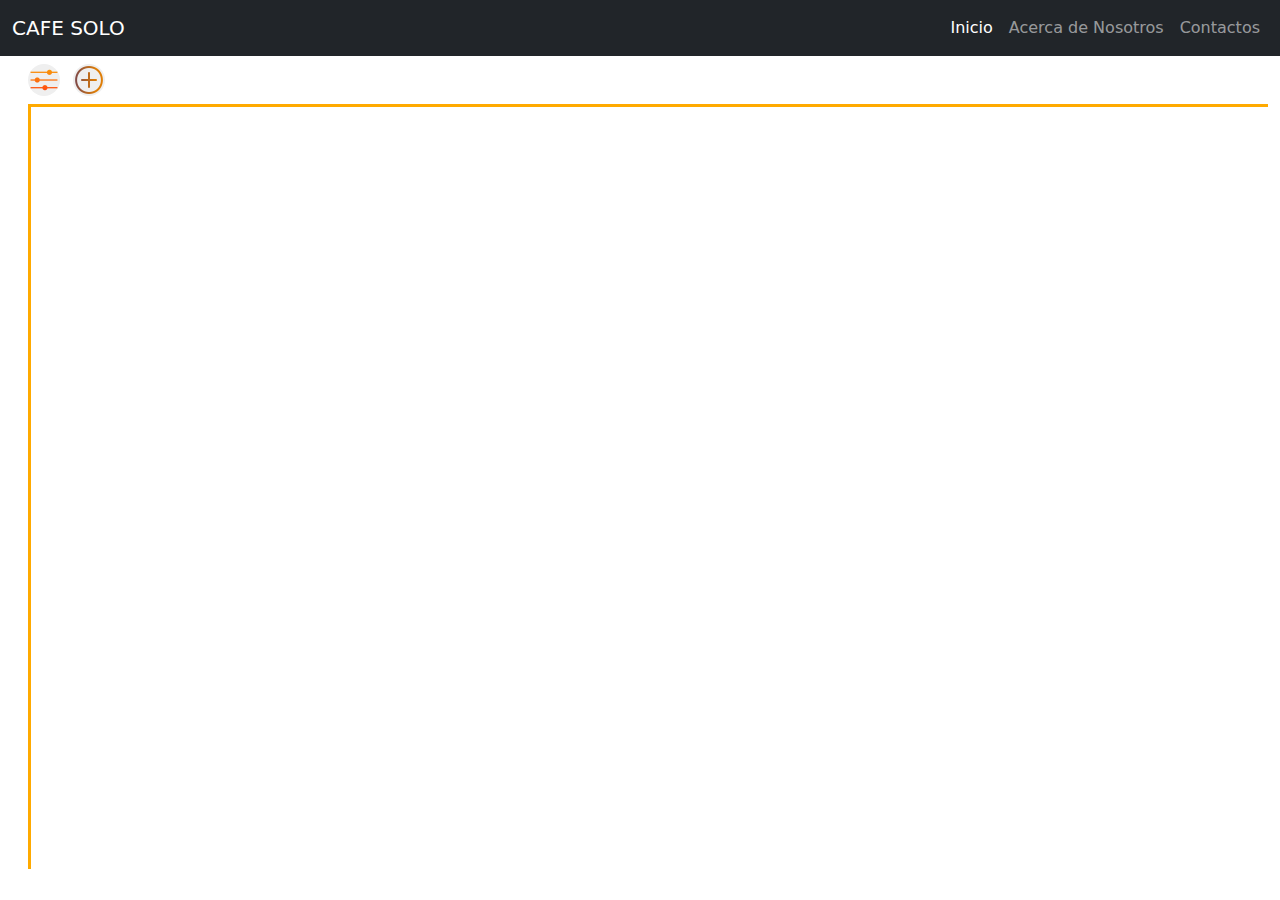
<file: bodega.html>
<!DOCTYPE html>
<html lang="en">

<head>
    <meta charset="UTF-8">
    <meta http-equiv="X-UA-Compatible" content="IE=edge">
    <meta name="viewport" content="width=device-width, initial-scale=1.0">
    <link rel="shortcut icon" href="./iconos/inventario.png" type="image/x-icon">
    <title>Bodega</title>
</head>
<!-- Bootstrap CSS -->
<link rel="stylesheet" href="./css/bootstrap.min.css">
<!-- CSS -->
<link rel="stylesheet" href="./css/styles.css">
<!-- Iconos -->

<body>
    <!-- Nav Bar Menu -->
    <nav class="navbar navbar-expand-lg navbar-dark bg-dark">
        <div class="container-fluid">
            <a class="navbar-brand" href="#">CAFE SOLO</a>
            <button class="navbar-toggler" type="button" data-bs-toggle="collapse" data-bs-target="#navbarNav"
                aria-controls="navbarNav" aria-expanded="false" aria-label="Toggle navigation">
                <span class="navbar-toggler-icon"></span>
            </button>
            <div class="collapse navbar-collapse" id="navbarNav">
                <ul class="navbar-nav ms-auto">
                    <li class="nav-item">
                        <a class="nav-link active" aria-current="page" href="./inicio.html">Inicio</a>
                    </li>
                    <li class="nav-item">
                        <a class="nav-link" href="#">Acerca de Nosotros</a>
                    </li>
                    <li class="nav-item">
                        <a class="nav-link" href="#">Contactos</a>
                    </li>
                </ul>
            </div>
        </div>
    </nav>
    <!-- Opciones -->
    <div class="container-fluid ">
        <div class="col-12 botones_superiores mt-2">
            <div class="con-atras d-lg-none">
                <a href="./inicio.html" class="btn btn-atras"><img src="./iconos/atras.png" alt=""></a>
            </div>
            <div class="btn-rigth">
                <button href="#" class="rounded-circle ms-3 border-0"><img src="./iconos/filtrar.png" alt=""></button>
                <button href="#" class="rounded-circle ms-2 border-0" data-bs-toggle="modal"
                data-bs-target="#form_lote_Modal"></a><img src="./iconos/boton-agregar.png" alt=""></button>
            </div>
        </div>
        <div class="row contenedor_historial">
        </div>
        <div class="row">
            
        </div>
        <!-- Modal Formulario Tostadora-->
        <div class="modal fade " id="form_lote_Modal" tabindex="-1" aria-labelledby="form_tostado_Label"
        aria-hidden="true">
            <div class="modal-dialog ">
                <div class="modal-content bg-light text-dark">
                    <div class="modal-header">
                        <h5 class="modal-title text-center w-100" id="form_tostado_Label">Nuevo Lote Bodega</h5>
                        <button type="button" class="btn-close " data-bs-dismiss="modal" aria-label="Close"
                            style="width:50px ;"></button>
                    </div>
                    <div class="modal-body py-0">
                        <figure class="text-center m-0">
                            <img class="img-fluid pt-1" style="width:60px; height:60px;" src="./iconos/bolsa-de-cafe.png"
                                alt="">
                        </figure>
                        <!-- Formulario INPUTS -->
                        <form class="needs-validation" novalidate>
                            <div class="mb-1">
                                <label for="dateFechaBodega" class="form-label needs-validation" >Fecha de Compra</label>
                                <input type="date" class="form-control datos_bodega" id="dateFechaBodega" placeholder="Fecha de siembra"
                                min="2000-01-01" max="2030-01-01">
                                <div class="invalid-feedback">
                                    Por favor, Seleccione una fecha.
                                </div>
                            </div>
                            <div class="mb-1">
                                <label for="textNombreProductorBodega" class="form-label" autofocus>Productor</label>
                                <input type="text" class="form-control datos_bodega" id="textNombreProductorBodega"
                                placeholder="Nombre del Productor">
                            </div>
                            <label for="selectVariedadBodega" class="form-label">Variedad</label>
                            <select class="form-select form-select-sm mb-1" id="selectVariedadBodega" aria-label="Ejemplo de .form-select-sm">
                                <option selected disabled>Variedad</option>
                                <option value="1">A</option>
                                <option value="2">B</option>
                                <option value="3">C</option>
                            </select>
                            <div class="mb-1">
                                <label for="numberAlturaBodega" class="form-label">Altura</label>
                                <input type="number" class="form-control datos_bodega" id="numberAlturaBodega"
                                placeholder="MSNM">
                            </div>
                            <div class="mb-1">
                                <label for="numberCantidadBodega" class="form-label">Cantidad</label>
                                <input type="number" class="form-control datos_bodega" id="numberCantidadBodega"
                                placeholder="Cantidad en KG">
                            </div>
                            <div class="mb-1">
                                <label for="numberPrecioBodega" class="form-label">Precio $</label>
                                <input type="number" class="form-control datos_bodega" id="numberPrecioBodega"
                                placeholder="MSNM">
                            </div>
                            
                            
                            
                        </form>
                    </div>
                    <div class="modal-footer d-flex justify-content-center">
                        <button type="button" class="btn btn-secondary" data-bs-dismiss="modal">Cerrar</button>
                        <button type="submit" class="btn btn-primary" onclick="validarBodega(dateFechaBodega.value, textNombreProductorBodega.value, selectVariedadBodega.value, numberAlturaBodega.value, numberCantidadBodega.value, numberPrecioBodega.value)">Guardar Datos</button>
                    </div>
                </div>
            </div>
        </div>
    </div>
    <!-- Bootstrap JS -->
    <Script src="./js/bootstrap.min.js"></Script>
    <!-- Validación JS-->
    <Script src="./js/validacion.js"></Script>
</body>

</html>
</file>
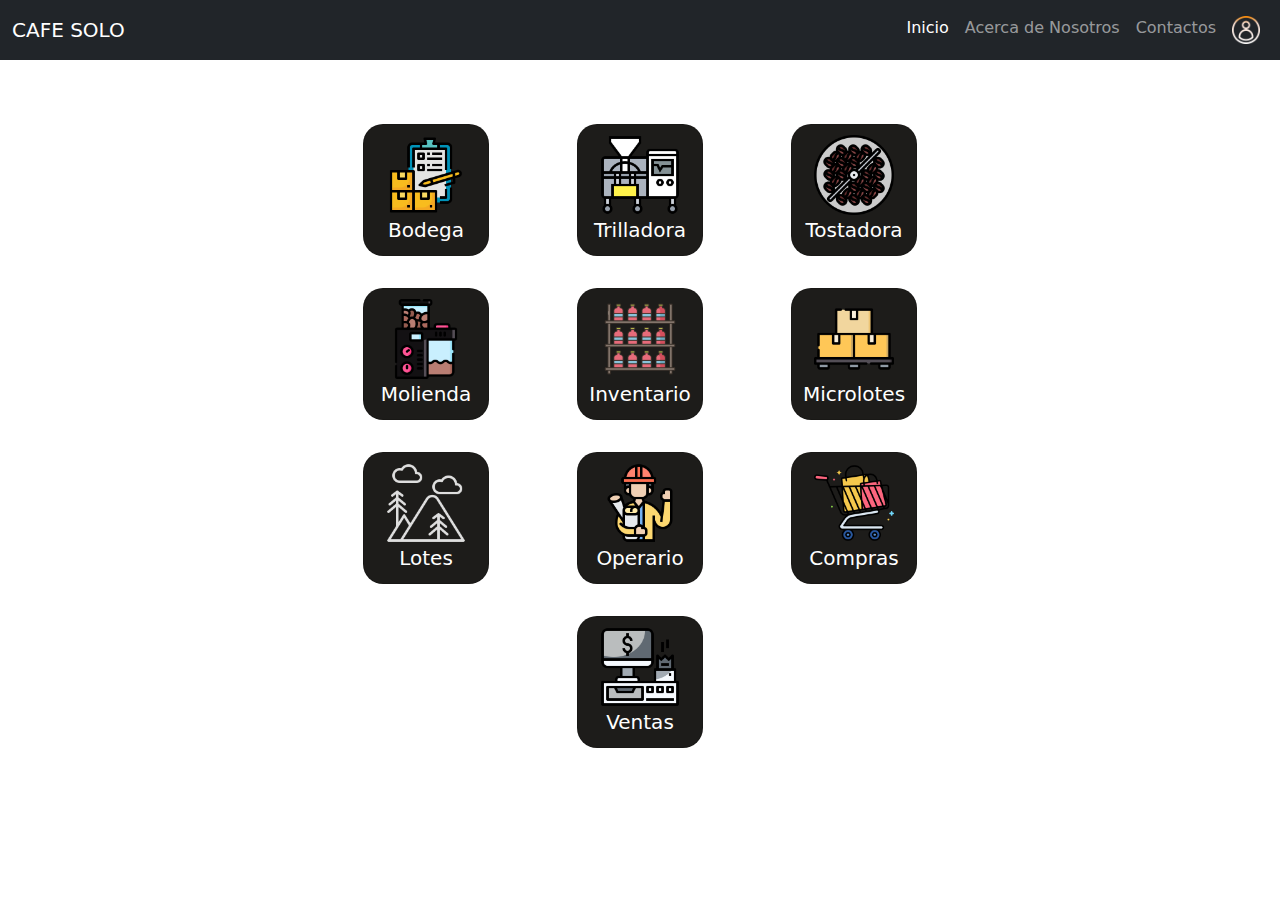
<file: inicio.html>
<!DOCTYPE html>
<html lang="en">

<head>
    <meta charset="UTF-8">
    <meta http-equiv="X-UA-Compatible" content="IE=edge">
    <meta name="viewport" content="width=device-width, initial-scale=1.0">
    <link rel="shortcut icon" href="./iconos/perfil.png" type="image/x-icon">
    <title>Solo</title>
</head>
<!-- Bootstrap CSS -->
<link rel="stylesheet" href="./css/bootstrap.min.css">
<!-- CSS -->
<link rel="stylesheet" href="./css/styles.css">
<!-- Iconos -->

<body>
    <!-- Nav Bar Menu -->
    <nav class="navbar navbar-expand-lg navbar-dark bg-dark">
        <div class="container-fluid">
            <a class="navbar-brand" href="#">CAFE SOLO</a>
            <button class="navbar-toggler" type="button" data-bs-toggle="collapse" data-bs-target="#navbarNav"
                aria-controls="navbarNav" aria-expanded="false" aria-label="Toggle navigation">
                <span class="navbar-toggler-icon"></span>
            </button>
            <div class="collapse navbar-collapse" id="navbarNav">
                <ul class="navbar-nav ms-auto">
                    <li class="nav-item">
                        <a class="nav-link active" aria-current="page" href="#">Inicio</a>
                    </li>
                    <li class="nav-item">
                        <a class="nav-link" href="#">Acerca de Nosotros</a>
                    </li>
                    <li class="nav-item">
                        <a class="nav-link" href="#">Contactos</a>
                    </li>
                    <li class="nav-item">
                        <a class="nav-link" href="./login.html"><img src="./iconos/perfil.png" alt="" width="28px"></a>
                    </li>
                </ul>
            </div>
        </div>
    </nav>
    <!-- Opciones -->
    <div class="container-fluid container_inicio">
        <div class="row containerOpciones">
            <a href="./bodega.html">
                <div class="card text-center inicio_opciones" style="width:10rem;">
                    <img src="./iconos/inventario.png" class="card-img-top" alt="...">
                    <div class="">
                        <p class="card-text">Bodega</p>
                    </div>
                </div>
            </a>
            <a href="./trilladora.html">
                <div class="card text-center inicio_opciones" style="width:10rem;">
                    <img src="./iconos/Trilladora.png" class="card-img-top" alt="...">
                    <div class="">
                        <p class="card-text">Trilladora</p>
                    </div>
                </div>
            </a>
            <a href="./tostadora.html">
                <div class="card text-center inicio_opciones" style="width:10rem;">
                    <img src="./iconos/tostado-de-granos.png" class="card-img-top" alt="...">
                    <div class="">
                        <p class="card-text">Tostadora</p>
                    </div>
                </div>
            </a>
            <a href="./molienda.html">
                <div class="card text-center inicio_opciones" style="width:10rem;">
                    <img src="./iconos/moledora.png" class="card-img-top" alt="...">
                    <div class="">
                        <p class="card-text">Molienda</p>
                    </div>
                </div>
            </a>
            <a href="./inventario.html">
                <div class="card text-center inicio_opciones" style="width:10rem;">
                    <img src="./iconos/bodega.png" class="card-img-top" alt="...">
                    <div class="">
                        <p class="card-text">Inventario</p>
                    </div>
                </div>
            </a>
            <a href="./microlotes.html">
                <div class="card text-center inicio_opciones" style="width:10rem;">
                    <img src="./iconos/paquetes.png" class="card-img-top" alt="...">
                    <div class="">
                        <p class="card-text">Microlotes</p>
                    </div>
                </div>
            </a>
            <a href="./lote.html">
                <div class="card text-center inicio_opciones" style="width:10rem;">
                    <img src="./iconos/farm.png" class="card-img-top" alt="...">
                    <div class="">
                        <p class="card-text">Lotes</p>
                    </div>
                </div>
            </a>
            <a href="">
                <div class="card text-center inicio_opciones" style="width:10rem;">
                    <img src="./iconos/ingeniero.png" class="card-img-top" alt="...">
                    <div class="">
                        <p class="card-text">Operario</p>
                    </div>
                </div>
            </a>
            <a href="">
                <div class="card text-center inicio_opciones" style="width:10rem;">
                    <img src="./iconos/compras.png" class="card-img-top" alt="...">
                    <div class="">
                        <p class="card-text">Compras</p>
                    </div>
                </div>
            </a>
            <a href="">
                <div class="card text-center inicio_opciones" style="width:10rem;">
                    <img src="./iconos/ventas.png" class="card-img-top" alt="...">
                    <div class="">
                        <p class="card-text">Ventas</p>
                    </div>
                </div>
            </a>
        </div>

    </div>
    <!-- Bootstrap JS -->
    <Script src="./js/bootstrap.min.js"></Script>
</body>

</html>
</file>
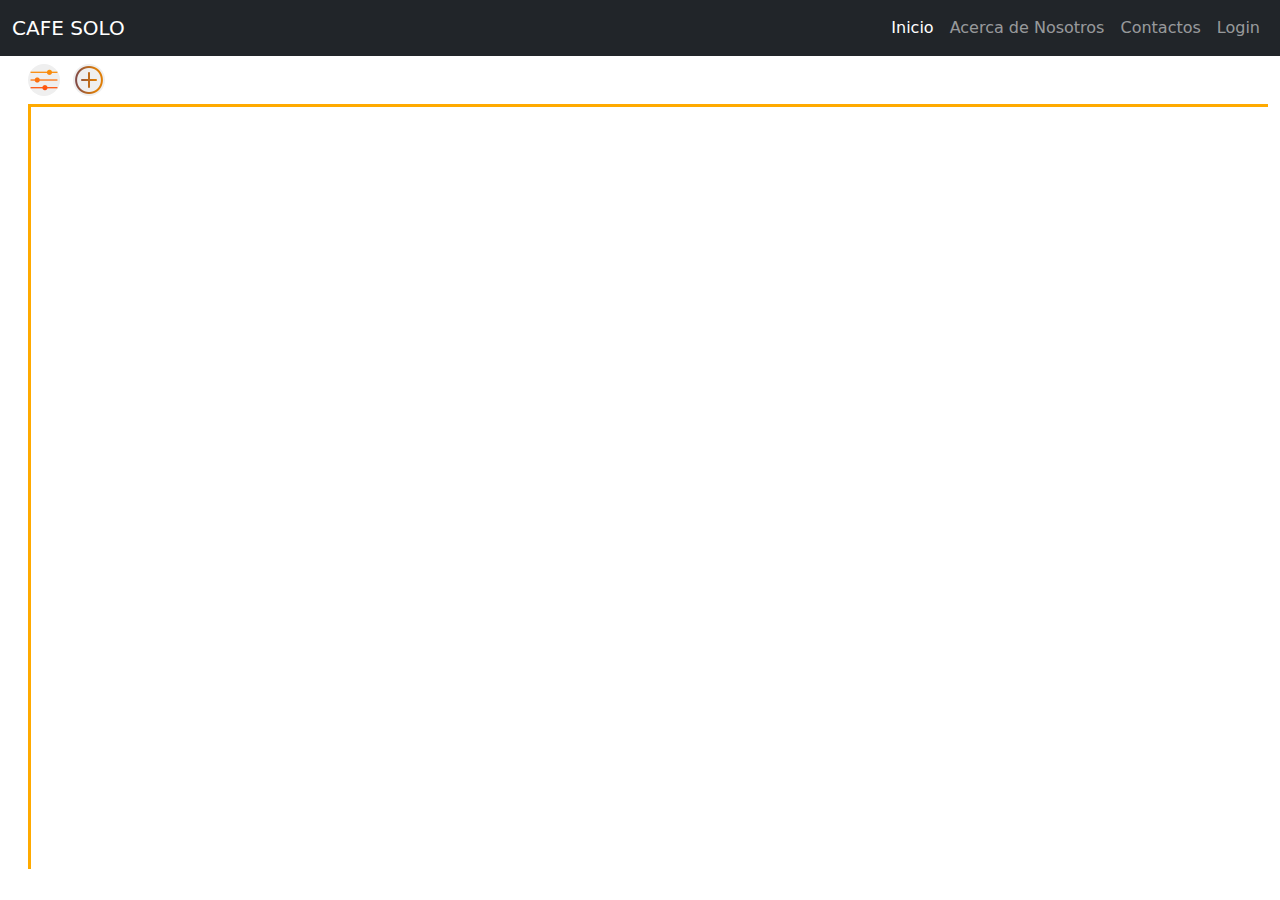
<file: inventario.html>
<!DOCTYPE html>
<html lang="en">

<head>
    <meta charset="UTF-8">
    <meta http-equiv="X-UA-Compatible" content="IE=edge">
    <meta name="viewport" content="width=device-width, initial-scale=1.0">
    <link rel="shortcut icon" href="./iconos/bodega.png" type="image/x-icon">
    <title>Inventario</title>
</head>
<!-- Bootstrap CSS -->
<link rel="stylesheet" href="./css/bootstrap.min.css">
<!-- CSS -->
<link rel="stylesheet" href="./css/styles.css">
<!-- Iconos -->

<body>
    <!-- Nav Bar Menu -->
    <nav class="navbar navbar-expand-lg navbar-dark bg-dark">
        <div class="container-fluid">
            <a class="navbar-brand" href="#">CAFE SOLO</a>
            <button class="navbar-toggler" type="button" data-bs-toggle="collapse" data-bs-target="#navbarNav"
                aria-controls="navbarNav" aria-expanded="false" aria-label="Toggle navigation">
                <span class="navbar-toggler-icon"></span>
            </button>
            <div class="collapse navbar-collapse" id="navbarNav">
                <ul class="navbar-nav ms-auto">
                    <li class="nav-item">
                        <a class="nav-link active" aria-current="page" href="./inicio.html">Inicio</a>
                    </li>
                    <li class="nav-item">
                        <a class="nav-link" href="#">Acerca de Nosotros</a>
                    </li>
                    <li class="nav-item">
                        <a class="nav-link" href="#">Contactos</a>
                    </li>
                    <li class="nav-item">
                        <a class="nav-link" href="./inicio.html">Login</a>
                    </li>
                </ul>
            </div>
        </div>
    </nav>
    <!-- Opciones -->
    <div class="container-fluid ">
        <div class="col-12 botones_superiores mt-2">
            <button href="#" class="rounded-circle ms-3 border-0"><img src="./iconos/filtrar.png" alt=""></button>
            <button href="#" class="rounded-circle ms-2 border-0" data-bs-toggle="modal"
                data-bs-target="#form_lote_Modal"></a><img src="./iconos/boton-agregar.png" alt=""></button>
        </div>
        <div class="row contenedor_historial">
        </div>
        <div class="row">

        </div>
        <!-- Modal Formulario Tostadora-->
        <div class="modal fade " id="form_lote_Modal" tabindex="-1" aria-labelledby="form_tostado_Label"
            aria-hidden="true">
            <div class="modal-dialog ">
                <div class="modal-content bg-light text-dark">
                    <div class="modal-header">
                        <h5 class="modal-title text-center w-100" id="form_tostado_Label">Nuevo Lote Post-Tostión</h5>
                        <button type="button" class="btn-close " data-bs-dismiss="modal" aria-label="Close"
                            style="width:50px ;"></button>
                    </div>
                    <div class="modal-body py-0">
                        <figure class="text-center m-0 mt-2">
                            <img class="img-fluid pt-1" style="width:60px; height:60px;" src="./iconos/bolsa_cafe_molido.png"
                                alt="">
                        </figure>
                        <!-- Formulario INPUTS -->
                        <form>
                            <select class="form-select form-select-sm my-3" aria-label="Ejemplo de .form-select-sm">
                                <option selected disabled>LOTE</option>
                                <option value="1">A</option>
                                <option value="2">B</option>
                                <option value="3">C</option>
                            </select>
                            <select class="form-select form-select-sm my-3" aria-label="Ejemplo de .form-select-sm">
                                <option selected disabled>LOTE POST-TOSTION</option>
                                <option value="1">A</option>
                                <option value="2">B</option>
                                <option value="3">C</option>
                            </select>
                            <select class="form-select form-select-sm my-3" aria-label="Ejemplo de .form-select-sm">
                                <option selected disabled>Presentación</option>
                                <option value="1">A</option>
                                <option value="2">B</option>
                                <option value="3">C</option>
                            </select>
                            <div class="mb-3">
                                <input type="number" class="form-control" id="exampleFormControlInput1"
                                    placeholder="Peso Por Unidad">
                            </div>
                            <div class="mb-3">
                                <input type="number" class="form-control" id="exampleFormControlInput1"
                                    placeholder="Peso Total">
                            </div>
                            <div class="mb-3">
                                <label for="fechaSiembra" class="form-label">Operario</label>
                                <input type="text" class="form-control" id="fechaSiembra" placeholder="Fecha de siembra">
                            </div>
                        
                            
                        </form>
                    </div>
                    <div class="modal-footer d-flex justify-content-center">
                        <button type="button" class="btn btn-secondary botones_cronometro"
                            data-bs-dismiss="modal">Cerrar</button>
                        <button type="submit" class="btn btn-primary botones_cronometro">Guardar Datos</button>
                    </div>
                </div>
            </div>
        </div>
    </div>
    <!-- Bootstrap JS -->
    <Script src="./js/bootstrap.min.js"></Script>
</body>

</html>
</file>
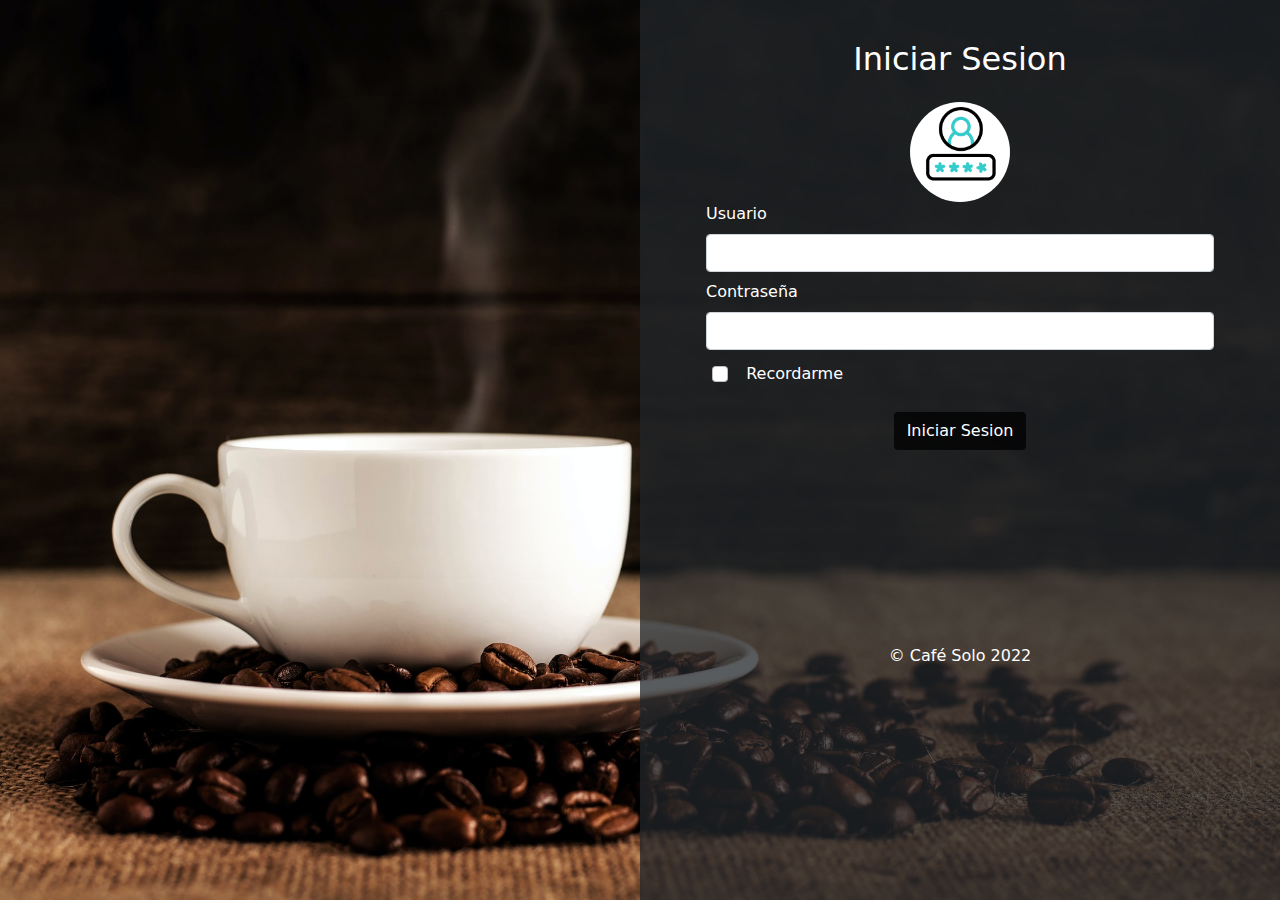
<file: login.html>
<!DOCTYPE html>
<html lang="en">

<head>
    <meta charset="UTF-8">
    <meta http-equiv="X-UA-Compatible" content="IE=edge">
    <meta name="viewport" content="width=device-width, initial-scale=1.0">
    <title>Login Solo</title>
    <!-- link css -->
    <link rel="stylesheet" href="./css/styles.css">
    <!-- link Bootstrap Css-->
    <link rel="stylesheet" href="./css/bootstrap.min.css">
</head>

<body class="body">
    <div class="contenedor-login bg-dark bg-opacity-75">
        <!-- Inicio Sesion -->
        <div class="col-12 col-lg-6 bg-dark bg-opacity-75 pt-3 m-0 " id="contenedor_form">

            <form class="row g-2 needs-validation" action="./inicio.html" novalidate>
                <div class="text-center w-100">
                    <h2 class="h2 pt-4 pb-3 ">Iniciar Sesion</h2>
                    <img src="./iconos/inicio_Persona.gif" class="rounded-circle" alt="" width="100px">
                </div>
                <!-- Nombre Usuario -->
                <div class="col-12 mt-0" style="padding: 0 70px 0 70px;">
                    <label for="validationCustom01" class="form-label">Usuario</label>
                    <input type="text" class="form-control" id="validationCustom01" required>
                    <div class="invalid-feedback">
                        Por favor, ingrese su nombre de usuario.
                    </div>
                </div>
                <!-- Contraseña Usuario -->
                <div class="col-12 " style="padding: 0 70px 0 70px;">
                    <label for="validationCustom02" class="form-label">Contraseña</label>
                    <input type="password" class="form-control" id="validationCustom02" required>
                    <div class="invalid-feedback">
                        Por favor, ingrese su contraseña.
                    </div>
                </div>

                <div class="col-12">
                    <!-- Terminos y Condiciones -->
                    <div class="form-check ps-0 mt-1 ms-5 ps-5">
                        <input class="form-check-input " type="checkbox" value="" id="invalidCheck">
                        <label class="form-check-label" for="invalidCheck">&nbsp
                            Recordarme
                        </label>
                        <div class="invalid-feedback ms-5">
                            Debe estar de acuerdo antes de enviar.
                        </div>
                    </div>
                    <!-- BOton y Texto Registrarse -->
                    
                </div>
                <!-- Boton Iniciar Sesion -->
                <div class="col-12 d-flex justify-content-center mb-2 pb-4 pt-3">
                    <button class="btn bg-black bg-opacity-75 rounded text-white" id="botton-iniciar-sesion"
                        type="submit">Iniciar Sesion</button>
                </div>
                <div style="margin-top: 25%;">
                    <p class="text-center text-white">&copy; Café Solo 2022</p>
                </div>
            </form>

        </div>
    </div>
    <!-- -------------------------------------------------------------------------------------------------- -->
    <!-- Bootstrap JS -->
    <Script src="./js/bootstrap.min.js"></Script>
    <!-- Validación JS-->
    <Script src="./js/validacion.js"></Script>
</body>

</html>
</file>
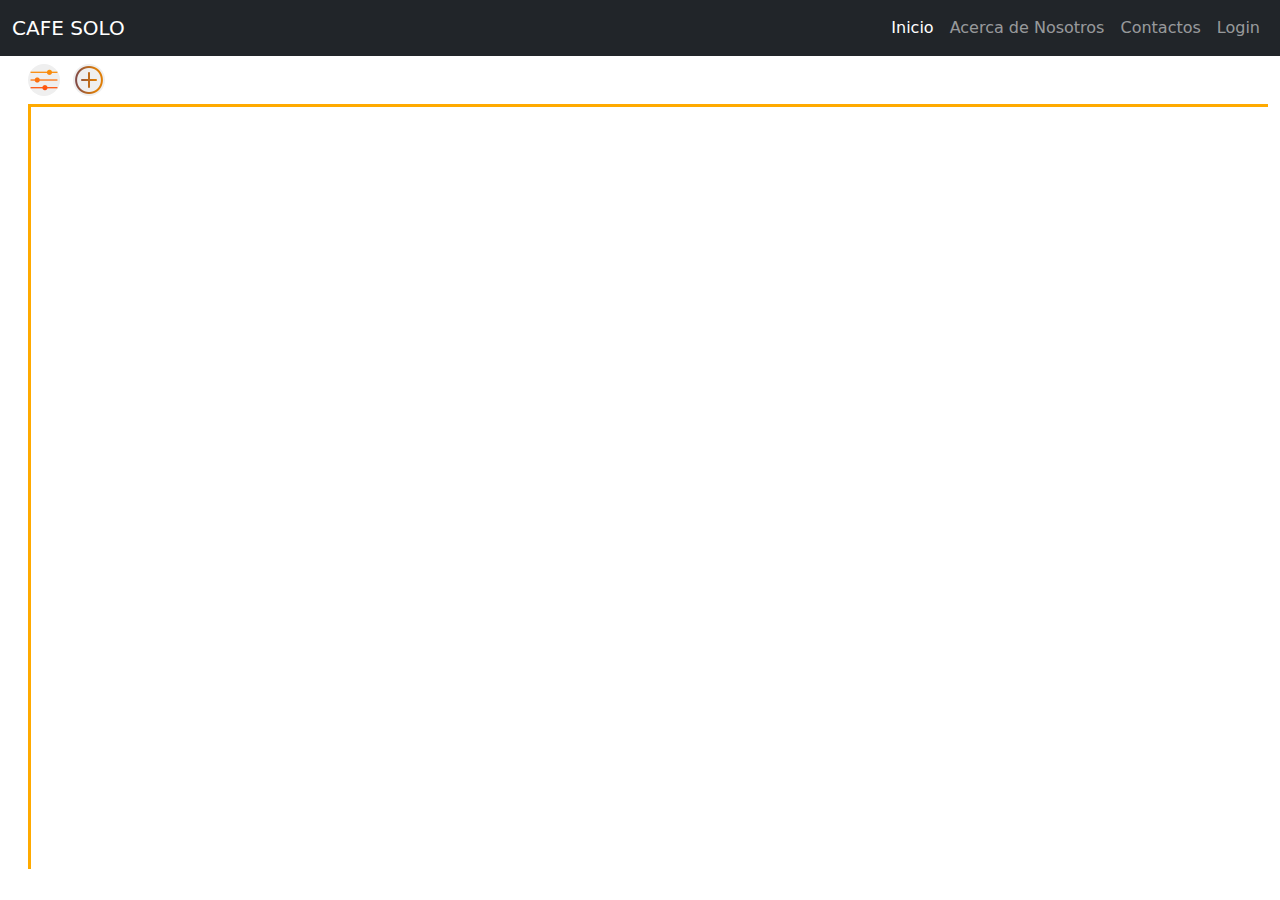
<file: lote.html>
<!DOCTYPE html>
<html lang="en">

<head>
  <meta charset="UTF-8">
  <meta http-equiv="X-UA-Compatible" content="IE=edge">
  <meta name="viewport" content="width=device-width, initial-scale=1.0">
  <link rel="shortcut icon" href="./iconos/farm.png" type="image/x-icon">
  <title>Lote</title>
</head>
<!-- Bootstrap CSS -->
<link rel="stylesheet" href="./css/bootstrap.min.css">
<!-- CSS -->
<link rel="stylesheet" href="./css/styles.css">
<!-- Iconos -->

<body>
  <!-- Nav Bar Menu -->
  <nav class="navbar navbar-expand-lg navbar-dark bg-dark">
    <div class="container-fluid">
      <a class="navbar-brand" href="#">CAFE SOLO</a>
      <button class="navbar-toggler" type="button" data-bs-toggle="collapse" data-bs-target="#navbarNav"
        aria-controls="navbarNav" aria-expanded="false" aria-label="Toggle navigation">
        <span class="navbar-toggler-icon"></span>
      </button>
      <div class="collapse navbar-collapse" id="navbarNav">
        <ul class="navbar-nav ms-auto">
          <li class="nav-item">
            <a class="nav-link active" aria-current="page" href="./inicio.html">Inicio</a>
          </li>
          <li class="nav-item">
            <a class="nav-link" href="#">Acerca de Nosotros</a>
          </li>
          <li class="nav-item">
            <a class="nav-link" href="#">Contactos</a>
          </li>
          <li class="nav-item">
            <a class="nav-link" href="./inicio.html">Login</a>
          </li>
        </ul>
      </div>
    </div>
  </nav>
  <!-- Opciones -->
  <div class="container-fluid ">
    <div class="col-12 botones_superiores mt-2">
      <div class="con-atras d-lg-none">
        <a href="./inicio.html" class="btn btn-atras"><img src="./iconos/atras.png" alt=""></a>
      </div>
      <div class="btn-rigth">
        <button href="#" class="rounded-circle ms-3 border-0"><img src="./iconos/filtrar.png" alt=""></button>
        <button href="#" class="rounded-circle ms-2 border-0" data-bs-toggle="modal"
          data-bs-target="#form_lote_Modal"></a><img src="./iconos/boton-agregar.png" alt=""></button>
      </div>
    </div>
    <div class="row contenedor_historial">
    </div>
    <div class="row">

    </div>
    <!-- Modal Formulario Tostadora-->
    <div class="modal fade " id="form_lote_Modal" tabindex="-1" aria-labelledby="form_tostado_Label" aria-hidden="true">
      <div class="modal-dialog ">
        <div class="modal-content bg-light text-dark">
          <div class="modal-header">
            <h5 class="modal-title text-center w-100" id="form_tostado_Label">Nuevo Lote Tostión</h5>
            <button type="button" class="btn-close " data-bs-dismiss="modal" aria-label="Close"
              style="width:50px ;"></button>
          </div>
          <div class="modal-body py-0">
            <!-- Formulario INPUTS -->
            <form>
              <select class="form-select form-select-sm my-3" aria-label="Ejemplo de .form-select-sm">
                <option selected disabled>LOTE</option>
                <option value="1">A</option>
                <option value="2">B</option>
                <option value="3">C</option>
                <option value="4">D</option>
                <option value="5">E</option>
                <option value="6">F</option>
                <option value="7">G</option>
                <option value="8">H</option>
                <option value="9">I</option>
                <option value="10">J</option>
                <option value="11">K</option>
                <option value="12">L</option>
                <option value="13">M</option>
              </select>
              <div class="mb-3">
                <input type="text" class="form-control" id="exampleFormControlInput1" placeholder="Caficultor">
              </div>
              <div class="mb-3">
                <input type="number" class="form-control" id="exampleFormControlInput1" placeholder="Altura MSNM">
              </div>
              <select class="form-select form-select-sm mb-3" aria-label="Ejemplo de .form-select-sm">
                <option selected>Variedad</option>
                <option value="1">Caturra</option>
                <option value="2">Borbon Rosdado</option>
                <option value="3">Castillo</option>
              </select>
              <div class="mb-3">
                <label for="fechaSiembra" class="form-label">Fecha de siembra</label>
                <input type="date" class="form-control" id="fechaSiembra" placeholder="Fecha de siembra"
                  min="2000-01-01" max="2030-01-01">
              </div>
              <div class="mb-3">
                <input type="number" class="form-control" id="exampleFormControlInput1" placeholder="Humedad Final">
              </div>
              <select class="form-select form-select-sm mb-3" aria-label="Ejemplo de .form-select-sm">
                <option selected>Estado del Cultivo</option>
                <option value="1">Primer Ciclo</option>
                <option value="2">Zoca</option>
              </select>
              <div class="mb-3">
                <input type="number" class="form-control" id="exampleFormControlInput1"
                  placeholder="Cantidad de arboles">
              </div>
              <select class="form-select form-select-sm mb-3" aria-label="Ejemplo de .form-select-sm">
                <option selected>Sombrio</option>
                <option value="1">Inexistente</option>
                <option value="2">Poca</option>
                <option value="1">Regulada</option>
                <option value="2">Abundante</option>
                <option value="1">Excesiva</option>
                <option value="2">Bosque</option>
              </select>
            </form>
          </div>
          <div class="modal-footer d-flex justify-content-center">
            <button type="button" class="btn btn-secondary botones_cronometro" data-bs-dismiss="modal">Cerrar</button>
            <button type="submit" class="btn btn-primary botones_cronometro">Guardar Datos</button>
          </div>
        </div>
      </div>
    </div>
  </div>
  <!-- Bootstrap JS -->
  <Script src="./js/bootstrap.min.js"></Script>
</body>

</html>
</file>
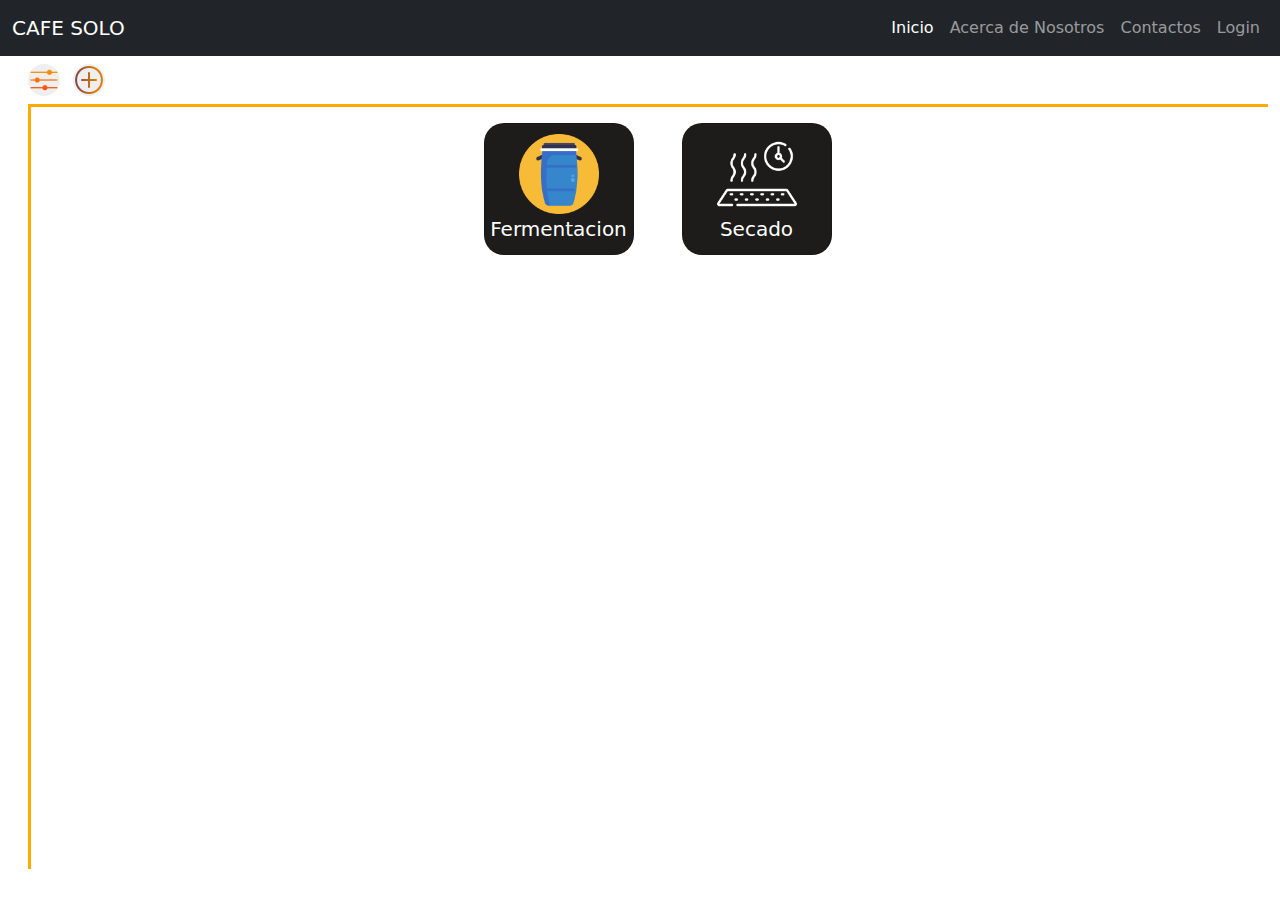
<file: microlotes.html>
<!DOCTYPE html>
<html lang="en">

<head>
    <meta charset="UTF-8">
    <meta http-equiv="X-UA-Compatible" content="IE=edge">
    <meta name="viewport" content="width=device-width, initial-scale=1.0">
    <link rel="shortcut icon" href="./iconos/bodega.png" type="image/x-icon">
    <title>Inventario</title>
</head>
<!-- Bootstrap CSS -->
<link rel="stylesheet" href="./css/bootstrap.min.css">
<!-- CSS -->
<link rel="stylesheet" href="./css/styles.css">
<!-- Iconos -->
<style>
    .sin-subrayado {
        text-decoration: none;
    }
</style>

<body>
    <!-- Nav Bar Menu -->
    <nav class="navbar navbar-expand-lg navbar-dark bg-dark">
        <div class="container-fluid">
            <a class="navbar-brand" href="#">CAFE SOLO</a>
            <button class="navbar-toggler" type="button" data-bs-toggle="collapse" data-bs-target="#navbarNav"
                aria-controls="navbarNav" aria-expanded="false" aria-label="Toggle navigation">
                <span class="navbar-toggler-icon"></span>
            </button>
            <div class="collapse navbar-collapse" id="navbarNav">
                <ul class="navbar-nav ms-auto">
                    <li class="nav-item">
                        <a class="nav-link active" aria-current="page" href="./inicio.html">Inicio</a>
                    </li>
                    <li class="nav-item">
                        <a class="nav-link" href="#">Acerca de Nosotros</a>
                    </li>
                    <li class="nav-item">
                        <a class="nav-link" href="#">Contactos</a>
                    </li>
                    <li class="nav-item">
                        <a class="nav-link" href="./inicio.html">Login</a>
                    </li>
                </ul>
            </div>
        </div>
    </nav>
    <!-- Opciones -->
    <div class="container-fluid ">
        <div class="col-12 botones_superiores mt-2">
            <div class="con-atras d-lg-none">
                <a href="./inicio.html" class="btn btn-atras"><img src="./iconos/atras.png" alt=""></a>
            </div>
            <div class="btn-rigth">
                <button href="#" class="rounded-circle ms-3 border-0"><img src="./iconos/filtrar.png" alt=""></button>
                <button href="#" class="rounded-circle ms-2 border-0"
                    ></a><img src="./iconos/boton-agregar.png" alt=""></button>
            </div>
        </div>
        <div class="contenedor_historial contenedor_microlotes d-flex">
            <div class="d-flex justify-content-center">
                <a data-bs-toggle="modal" data-bs-target="#form_lote_Modal">
                    <div class="card text-center inicio_opciones" style="width:10rem;">
                        <img src="./iconos/barril.png" class="card-img-top" alt="...">
                        <div class="">
                            <p class="card-text">Fermentacion</p>
                        </div>
                    </div>
                </a>
                <a data-bs-toggle="modal" data-bs-target="#form_secado_Modal" class="ms-5 sin-subrayado">
                    <div class="card text-center inicio_opciones" style="width:10rem;">
                        <img src="./iconos/secado.png" class="card-img-top" alt="...">
                        <div class="">
                            <p class="card-text">Secado</p>
                        </div>
                    </div>
                </a>
            </div>
        </div>
        <div class="row">

        </div>
        <!-- Modal Formulario Fermentación-->
        <div class="modal fade " id="form_lote_Modal" tabindex="-1" aria-labelledby="form_tostado_Label"
            aria-hidden="true">
            <div class="modal-dialog modal-xl">
                <div class="modal-content bg-light text-dark">
                    <div class="modal-header">
                        <h5 class="modal-title text-center w-100" id="form_tostado_Label">Proceso De Fermentación</h5>
                        <button type="button" class="btn-close " data-bs-dismiss="modal" aria-label="Close"
                            style="width:50px ;"></button>
                    </div>
                    <div class="modal-body py-0">
                        <div class="row">
                            <div class="col-6">
                                <figure class="text-center m-0 mt-2">
                                    <img class="img-fluid pt-1" style="width:60px; height:60px;"
                                        src="./iconos/barril.png" alt="">
                                </figure>
                                <!-- Formulario INPUTS -->
                                <form class="w-75 ms-5 ps-5">
                                    <select class="form-select form-select-sm my-3"
                                        aria-label="Ejemplo de .form-select-sm">
                                        <option selected disabled>LOTE</option>
                                        <option value="1">A</option>
                                        <option value="2">B</option>
                                        <option value="3">C</option>
                                    </select>

                                    <p class="btn btn-primary w-100">Temperatura Ambiente</p>
                                    <p class="btn btn-primary w-100">Temperatura Interna</p>
                                    <p class="btn btn-primary w-100">Temperatura Café</p>
                                    <p class="btn btn-primary w-100">Presion</p>
                                    <p class="btn btn-primary w-100">Calidad de aire</p>
                                    <div class="mb-3">
                                        <input type="number" class="form-control" id="exampleFormControlInput1"
                                            placeholder="Temperatura café maxima">
                                    </div>
                                    <div class="mb-3">
                                        <input type="number" class="form-control" id="exampleFormControlInput1"
                                            placeholder="Presion Maxima">
                                    </div>


                                </form>
                            </div>
                            <div class="col-6 pt-5">
                                <img src="./imagenes/curva.png" class="mt-2 pt-5" width="100%" alt="">
                            </div>
                        </div>
                    </div>
                    <div class="modal-footer d-flex justify-content-center">
                        <button type="button" class="btn btn-secondary botones_cronometro"
                            data-bs-dismiss="modal">Cerrar</button>
                        <button type="submit" class="btn btn-success botones_cronometro">Enviar Datos</button>

                    </div>
                </div>
            </div>
        </div>

        <!-- Modal Formulario Secado-->
        <div class="modal fade " id="form_secado_Modal" tabindex="-1" aria-labelledby="form_tostado_Label"
            aria-hidden="true">
            <div class="modal-dialog modal-xl">
                <div class="modal-content bg-light text-dark">
                    <div class="modal-header">
                        <h5 class="modal-title text-center w-100" id="form_tostado_Label">Proceso De Secado</h5>
                        <button type="button" class="btn-close " data-bs-dismiss="modal" aria-label="Close"
                            style="width:50px ;"></button>
                    </div>
                    <div class="modal-body py-0">
                        <div class="row">
                            <div class="col-6">
                                <figure class="text-center m-0 mt-2">
                                    <img class="img-fluid pt-1 bg-dark rounded-circle"
                                        style="width:100px; height:100px;" src="./iconos/secado.png" alt="">
                                </figure>
                                <!-- Formulario INPUTS -->
                                <form class="w-75 ms-5 ps-5">
                                    <select class="form-select form-select-sm my-3"
                                        aria-label="Ejemplo de .form-select-sm">
                                        <option selected disabled>LOTE</option>
                                        <option value="1">A</option>
                                        <option value="2">B</option>
                                        <option value="3">C</option>
                                    </select>

                                    <p class="btn btn-primary w-100">Temperatura Ambiente</p>
                                    <p class="btn btn-primary w-100">Temperatura Interna</p>
                                    <p class="btn btn-primary w-100">Temperatura Café</p>
                                    <p class="btn btn-primary w-100">Presion</p>
                                    <p class="btn btn-primary w-100">Calidad de aire</p>
                                    <div class="mb-3">
                                        <input type="number" class="form-control" id="exampleFormControlInput1"
                                            placeholder="Temperatura café maxima">
                                    </div>
                                    <div class="mb-3">
                                        <input type="number" class="form-control" id="exampleFormControlInput1"
                                            placeholder="Temperatura Interna Maxima">
                                    </div>


                                </form>
                            </div>
                            <div class="col-6 pt-5">
                                <img src="./imagenes/curva.png" class="mt-2 pt-5" width="100%" alt="">
                            </div>
                        </div>
                    </div>
                    <div class="modal-footer d-flex justify-content-center">
                        <button type="button" class="btn btn-secondary botones_cronometro"
                            data-bs-dismiss="modal">Cerrar</button>
                        <button type="submit" class="btn btn-success botones_cronometro">Enviar Datos</button>

                    </div>
                </div>
            </div>
        </div>
    </div>
    <!-- Bootstrap JS -->
    <Script src="./js/bootstrap.min.js"></Script>
</body>

</html>
</file>
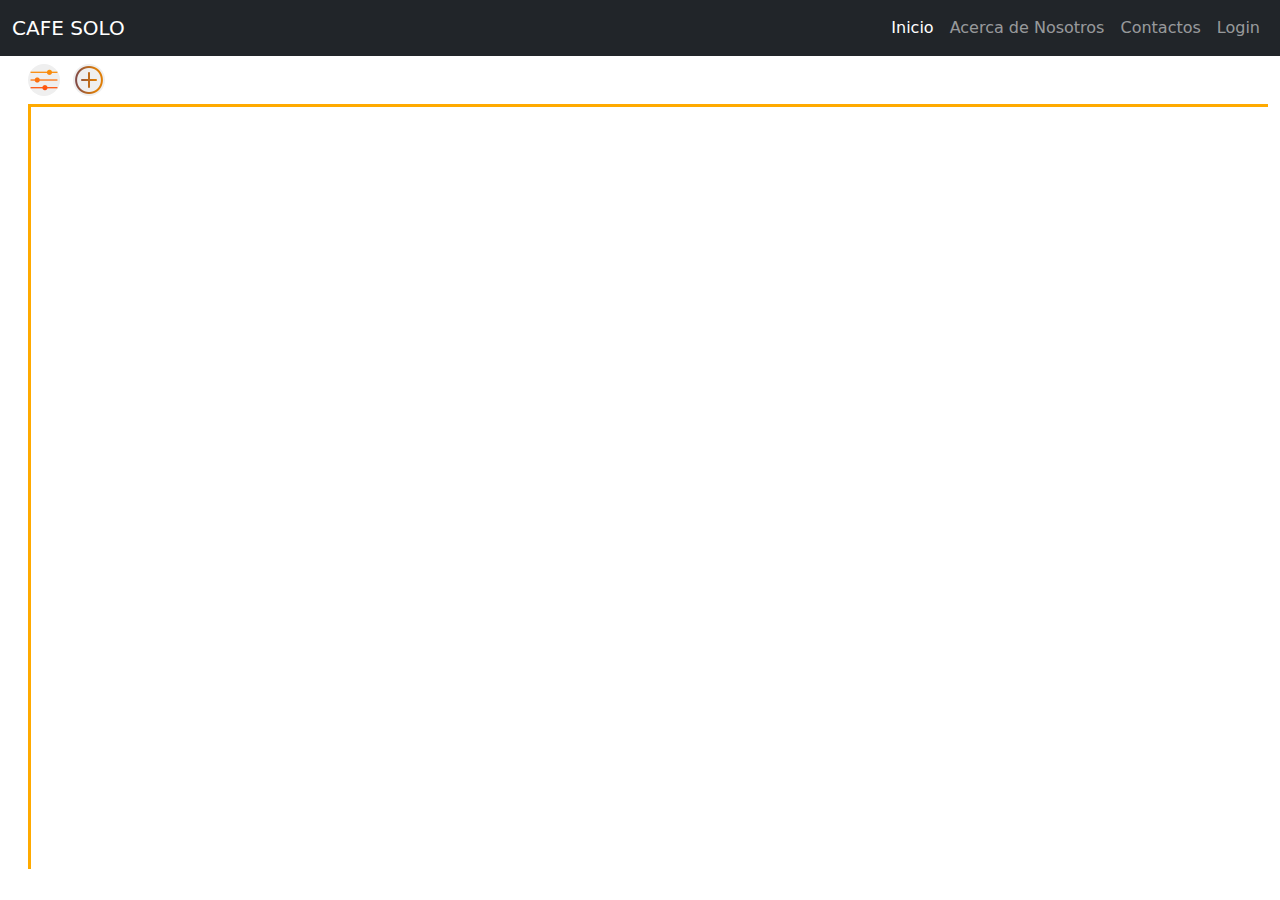
<file: molienda.html>
<!DOCTYPE html>
<html lang="en">

<head>
    <meta charset="UTF-8">
    <meta http-equiv="X-UA-Compatible" content="IE=edge">
    <meta name="viewport" content="width=device-width, initial-scale=1.0">
    <link rel="shortcut icon" href="./iconos/moledora.png" type="image/x-icon">
    <title>Molienda</title>
</head>
<!-- Bootstrap CSS -->
<link rel="stylesheet" href="./css/bootstrap.min.css">
<!-- CSS -->
<link rel="stylesheet" href="./css/styles.css">
<!-- Iconos -->

<body>
    <!-- Nav Bar Menu -->
    <nav class="navbar navbar-expand-lg navbar-dark bg-dark">
        <div class="container-fluid">
            <a class="navbar-brand" href="#">CAFE SOLO</a>
            <button class="navbar-toggler" type="button" data-bs-toggle="collapse" data-bs-target="#navbarNav"
                aria-controls="navbarNav" aria-expanded="false" aria-label="Toggle navigation">
                <span class="navbar-toggler-icon"></span>
            </button>
            <div class="collapse navbar-collapse" id="navbarNav">
                <ul class="navbar-nav ms-auto">
                    <li class="nav-item">
                        <a class="nav-link active" aria-current="page" href="./inicio.html">Inicio</a>
                    </li>
                    <li class="nav-item">
                        <a class="nav-link" href="#">Acerca de Nosotros</a>
                    </li>
                    <li class="nav-item">
                        <a class="nav-link" href="#">Contactos</a>
                    </li>
                    <li class="nav-item">
                        <a class="nav-link" href="./inicio.html">Login</a>
                    </li>
                </ul>
            </div>
        </div>
    </nav>
    <!-- Opciones -->
    <div class="container-fluid ">
        <div class="col-12 botones_superiores mt-2">
            <div class="con-atras d-lg-none">
                <a href="./inicio.html" class="btn btn-atras"><img src="./iconos/atras.png" alt=""></a>
            </div>
            <div class="btn-rigth">
                <button href="#" class="rounded-circle ms-3 border-0"><img src="./iconos/filtrar.png" alt=""></button>
                <button href="#" class="rounded-circle ms-2 border-0" data-bs-toggle="modal"
                data-bs-target="#form_lote_Modal"></a><img src="./iconos/boton-agregar.png" alt=""></button>
            </div>
        </div>
        <div class="row contenedor_historial">
        </div>
        <div class="row">

        </div>
        <!-- Modal Formulario Tostadora-->
        <div class="modal fade " id="form_lote_Modal" tabindex="-1" aria-labelledby="form_tostado_Label"
            aria-hidden="true">
            <div class="modal-dialog ">
                <div class="modal-content bg-light text-dark">
                    <div class="modal-header">
                        <h5 class="modal-title text-center w-100" id="form_tostado_Label">Nuevo Lote Molienda</h5>
                        <button type="button" class="btn-close " data-bs-dismiss="modal" aria-label="Close"
                            style="width:50px ;"></button>
                    </div>
                    <div class="modal-body py-0">
                        <figure class="text-center m-0">
                            <img class="img-fluid pt-1 my-2" style="width:80px; height:80px;" src="./iconos/maquina_M.png"
                                alt="">
                        </figure>
                        <!-- Formulario INPUTS -->
                        <form>
                            <div>
                                <label for="fechaSiembra" class="form-label">Lote</label>
                                <select class="form-select form-select-sm mb-2" aria-label="Ejemplo de .form-select-sm">
                                    <option selected disabled>Lote</option>
                                    <option value="1">A</option>
                                    <option value="2">B</option>
                                    <option value="3">C</option>
                                </select>
                            </div>
                            <div>
                                <label for="fechaSiembra" class="form-label">Lote Post-Tostion</label>
                                <select class="form-select form-select-sm mb-2" aria-label="Ejemplo de .form-select-sm">
                                    <option selected disabled>Lote Post-Tostion</option>
                                    <option value="1">A</option>
                                    <option value="2">B</option>
                                    <option value="3">C</option>
                                </select>
                            </div>
                            
                            <div class="mb-1">
                                <label for="fechaSiembra" class="form-label">Peso Inicical</label>
                                <input type="number" class="form-control" id="fechaSiembra" placeholder="Peso en Kg">
                            </div>
                            <p  class="fs-4 mt-3">Granulometria</p>
                            <div class="mb-2">
                                <label for="fechaSiembra" class="form-label fs-5">Tipo de Malla</label>
                                <input type="text" class="form-control" id="fechaSiembra"
                                    placeholder="Nro° de Malla">
                            </div>
                            <div class="mb-2">
                                <label for="fechaSiembra" class="form-label">Peso Final</label>
                                <input type="text" class="form-control" id="fechaSiembra"
                                    placeholder="Peso en Kg">
                            </div>
                        </form>
                    </div>
                    <div class="modal-footer d-flex justify-content-center">
                        <button type="button" class="btn btn-secondary botones_cronometro"
                            data-bs-dismiss="modal">Cerrar</button>
                        <button type="submit" class="btn btn-primary botones_cronometro">Guardar Datos</button>
                    </div>
                </div>
            </div>
        </div>
    </div>
    <!-- Bootstrap JS -->
    <Script src="./js/bootstrap.min.js"></Script>
</file>
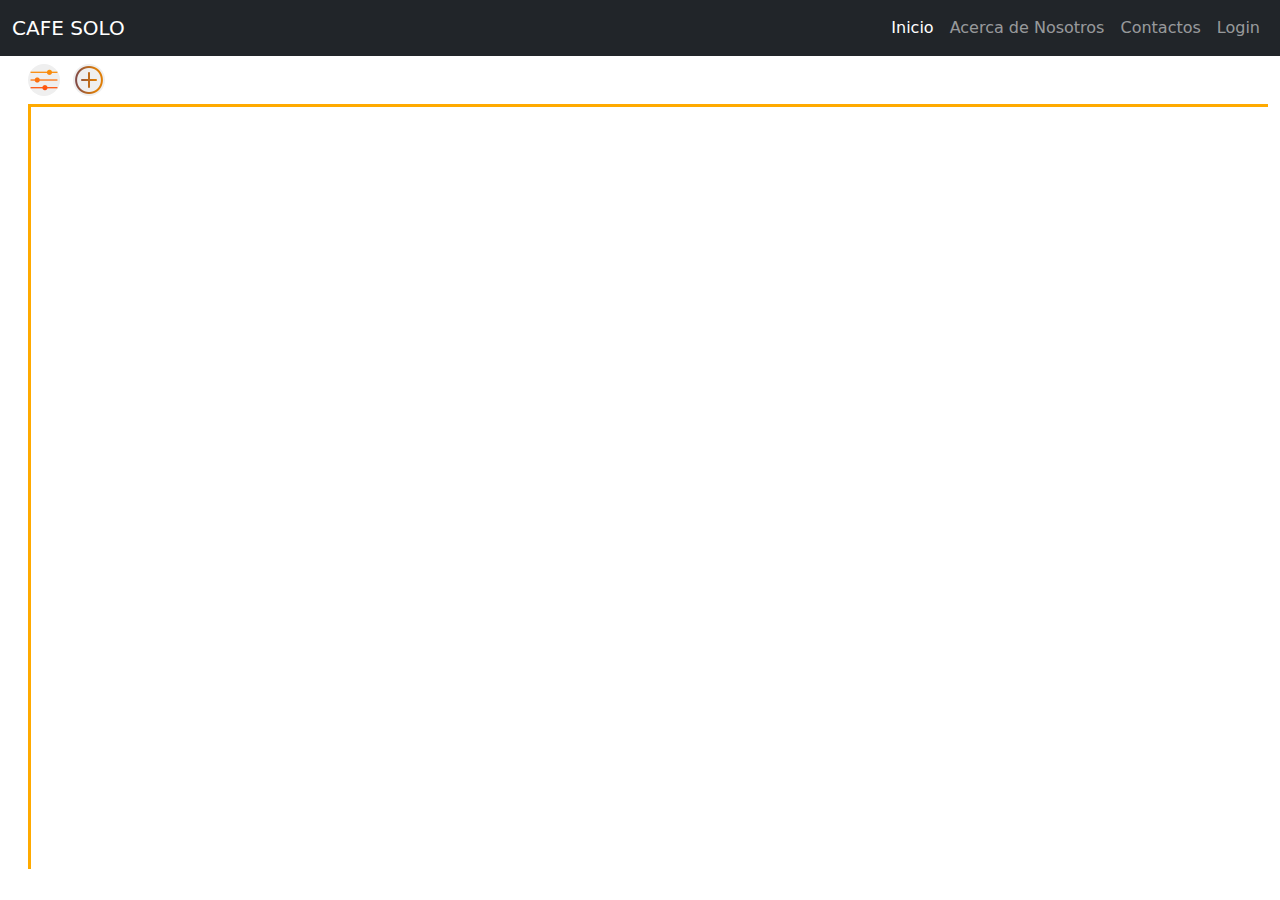
<file: tostadora.html>
<!DOCTYPE html>
<html lang="en">

<head>
    <meta charset="UTF-8">
    <meta http-equiv="X-UA-Compatible" content="IE=edge">
    <meta name="viewport" content="width=device-width, initial-scale=1.0">
    <link rel="shortcut icon" href="iconos/tostado-de-granos.png" type="image/x-icon">
    <title>Tostadora</title>
</head>
<!-- Bootstrap CSS -->
<link rel="stylesheet" href="./css/bootstrap.min.css">
<!-- CSS -->
<link rel="stylesheet" href="./css/styles.css">
<!-- Iconos -->

<body>
    <!-- Nav Bar Menu -->
    <nav class="navbar navbar-expand-lg navbar-dark bg-dark">
        <div class="container-fluid">
            <a class="navbar-brand" href="#">CAFE SOLO</a>
            <button class="navbar-toggler" type="button" data-bs-toggle="collapse" data-bs-target="#navbarNav"
                aria-controls="navbarNav" aria-expanded="false" aria-label="Toggle navigation">
                <span class="navbar-toggler-icon"></span>
            </button>
            <div class="collapse navbar-collapse" id="navbarNav">
                <ul class="navbar-nav ms-auto">
                    <li class="nav-item">
                        <a class="nav-link active" aria-current="page" href="./inicio.html">Inicio</a>
                    </li>
                    <li class="nav-item">
                        <a class="nav-link" href="#">Acerca de Nosotros</a>
                    </li>
                    <li class="nav-item">
                        <a class="nav-link" href="#">Contactos</a>
                    </li>
                    <li class="nav-item">
                        <a class="nav-link" href="./inicio.html">Login</a>
                    </li>
                </ul>
            </div>
        </div>
    </nav>
    <!-- Opciones -->
    <div class="container-fluid ">
        <div class="col-12 botones_superiores mt-2">
            <div class="con-atras d-lg-none">
                <a href="./inicio.html" class="btn btn-atras"><img src="./iconos/atras.png" alt=""></a>
            </div>
            <div class="btn-rigth">
                <button href="#" class="rounded-circle ms-3 border-0"><img src="./iconos/filtrar.png" alt=""></button>
                <button href="#" class="rounded-circle ms-2 border-0" data-bs-toggle="modal"
                data-bs-target="#form_tostado_Modal"></a><img src="./iconos/boton-agregar.png" alt=""></button>
            </div>
        </div>
        <div class="row contenedor_historial">
        </div>
        <div class="row">

        </div>
        <!-- Modal Formulario Tostadora-->
        <div class="modal fade " id="form_tostado_Modal" tabindex="-1" aria-labelledby="form_tostado_Label"
            aria-hidden="true">
            <div class="modal-dialog ">
                <div class="modal-content">
                    <div class="modal-header">
                        <h5 class="modal-title text-center w-100" id="form_tostado_Label">Nuevo Lote Tostión</h5>
                        <button type="button" class="btn-close " data-bs-dismiss="modal" aria-label="Close"
                            style="width:50px ;"></button>
                    </div>
                    <div class="modal-body pt-0">
                        <!-- Cronometro -->
                        <div class="cronometro">
                            <div class="reloj" id="Minutos">00</div>
                            <div class="reloj" id="Segundos">:00</div>
                            <div class="reloj" id="Centesimas">:00</div>
                        </div>
                        <h6 class="text-center" id="ventilacion" style="color:red;">Primera Ventilación</h6>
                        <!-- Formulario INPUTS -->
                        <form>
                            <select class="form-select form-select-sm my-3" aria-label="Ejemplo de .form-select-sm">
                                <option selected>Lote</option>
                                <option value="1">Uno</option>
                                <option value="2">Dos</option>
                                <option value="3">Tres</option>
                              </select>
                              <select class="form-select form-select-sm mb-3" aria-label="Ejemplo de .form-select-sm">
                                <option selected>Color</option>
                                <option value="1">Uno</option>
                                <option value="2">Dos</option>
                                <option value="3">Tres</option>
                              </select>
                              <div class="mb-3">
                                <input type="number" class="form-control" id="exampleFormControlInput1" placeholder="Humedad Inicial">
                              </div>
                              <div class="mb-3">
                                <input type="number" class="form-control" id="exampleFormControlInput1" placeholder="Humedad Final">
                              </div>
                              <div class="mb-3">
                                <label for="exampleFormControlInput1" class="form-label">Temperatura Maxima 220°C</label>
                                <input type="number" class="form-control" id="exampleFormControlInput1" placeholder="Temperatura Minima">
                              </div>
                              <div class="mb-3">
                                <input type="number" class="form-control" id="exampleFormControlInput1" placeholder="Peso Final">
                              </div>
                          </form>
                        <!-- Botones Cronometro -->
                        <div class="col-12 text-center">
                            <input type="button" class="botones_cronometro " id="iniciob" value="Empezar"
                                onclick="inicio();">
                            <input type="button" class="botones_cronometro" id="reinicio"
                                value="&#8635;" onclick="reinicio();" disabled>

                        </div>
                        <div class="col-12 text-center mt-1">
                            <input type="button" class="botones_cronometro" id="cambiot" value="Cambio De Temperatura"
                                onclick="" disabled>
                            <input type="button" class="botones_cronometro " id="parar" value="Terminar"
                                onclick="parar();" disabled>
                        </div>
                    </div>
                    <div class="modal-footer d-flex justify-content-center">
                        <button type="button" class="btn btn-secondary botones_cronometro" data-bs-dismiss="modal">Cerrar</button>
                        <button type="submit" class="btn btn-primary botones_cronometro">Guardar Datos</button>
                    </div>
                </div>
            </div>
        </div>
    </div>
    <!-- Bootstrap JS -->
    <Script src="./js/bootstrap.min.js"></Script>
    <!-- Funciones JS -->
    <script src="./js/funciones.js"></script>
</body>

</html>
</file>
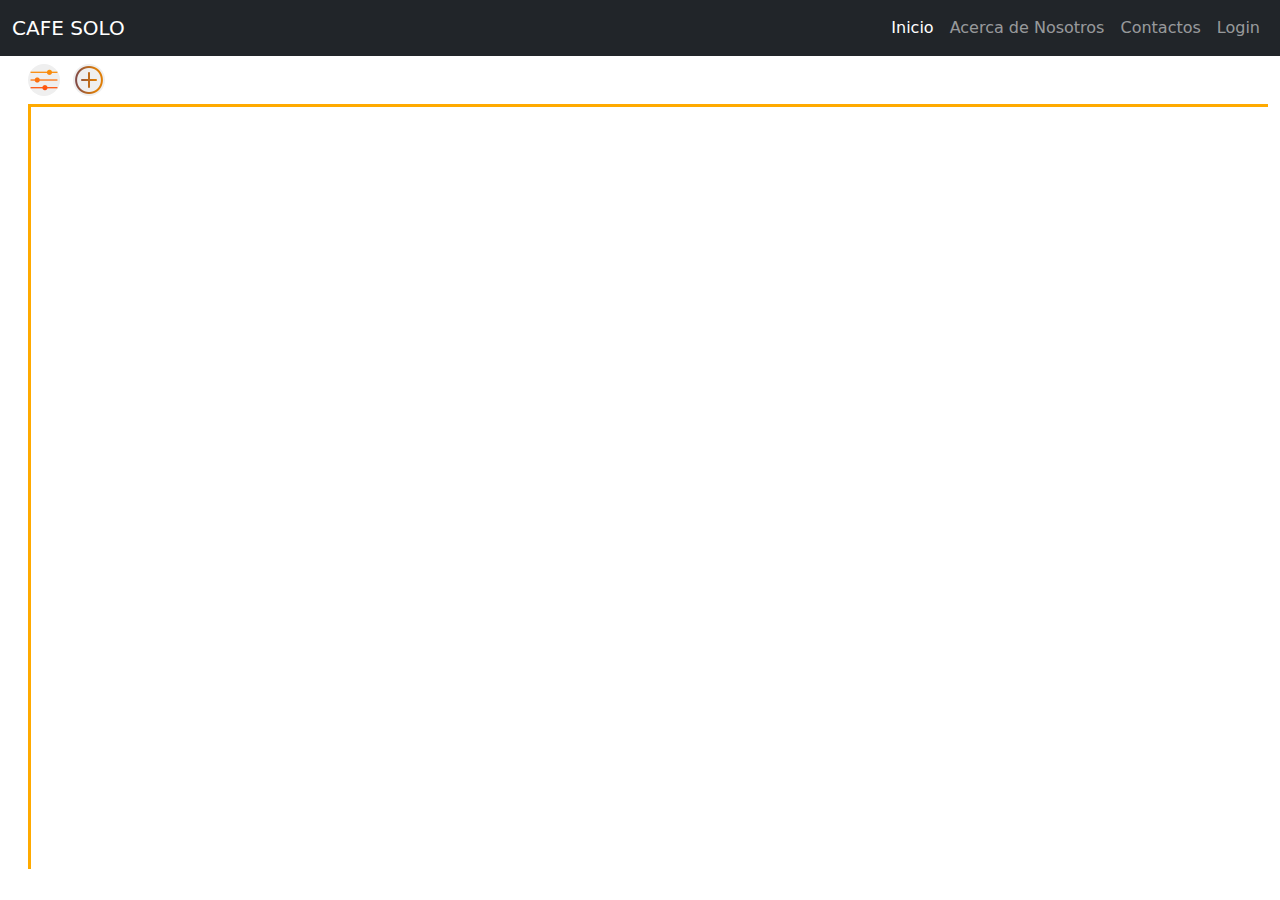
<file: trilladora.html>
<!DOCTYPE html>
<html lang="en">

<head>
    <meta charset="UTF-8">
    <meta http-equiv="X-UA-Compatible" content="IE=edge">
    <meta name="viewport" content="width=device-width, initial-scale=1.0">
    <link rel="shortcut icon" href="./iconos/Trilladora.png" type="image/x-icon">
    <title>Trilladora</title>
</head>
<!-- Bootstrap CSS -->
<link rel="stylesheet" href="./css/bootstrap.min.css">
<!-- CSS -->
<link rel="stylesheet" href="./css/styles.css">
<!-- Iconos -->

<body>
    <!-- Nav Bar Menu -->
    <nav class="navbar navbar-expand-lg navbar-dark bg-dark">
        <div class="container-fluid">
            <a class="navbar-brand" href="#">CAFE SOLO</a>
            <button class="navbar-toggler" type="button" data-bs-toggle="collapse" data-bs-target="#navbarNav"
                aria-controls="navbarNav" aria-expanded="false" aria-label="Toggle navigation">
                <span class="navbar-toggler-icon"></span>
            </button>
            <div class="collapse navbar-collapse" id="navbarNav">
                <ul class="navbar-nav ms-auto">
                    <li class="nav-item">
                        <a class="nav-link active" aria-current="page" href="./inicio.html">Inicio</a>
                    </li>
                    <li class="nav-item">
                        <a class="nav-link" href="#">Acerca de Nosotros</a>
                    </li>
                    <li class="nav-item">
                        <a class="nav-link" href="#">Contactos</a>
                    </li>
                    <li class="nav-item">
                        <a class="nav-link" href="./inicio.html">Login</a>
                    </li>
                </ul>
            </div>
        </div>
    </nav>
    <!-- Opciones -->
    <div class="container-fluid ">
        <div class="col-12 botones_superiores mt-2">
            <div class="con-atras d-lg-none">
                <a href="./inicio.html" class="btn btn-atras"><img src="./iconos/atras.png" alt=""></a>
            </div>
            <div class="btn-rigth">
                <button href="#" class="rounded-circle ms-3 border-0"><img src="./iconos/filtrar.png" alt=""></button>
                <button href="#" class="rounded-circle ms-2 border-0" data-bs-toggle="modal"
                    data-bs-target="#form_lote_Modal"></a><img src="./iconos/boton-agregar.png" alt=""></button>
            </div>
        </div>
        <div class="row contenedor_historial">
        </div>
        <div class="row">

        </div>
        <!-- Modal Formulario Tostadora-->
        <div class="modal fade " id="form_lote_Modal" tabindex="-1" aria-labelledby="form_tostado_Label"
            aria-hidden="true">
            <div class="modal-dialog ">
                <div class="modal-content bg-light text-dark">
                    <div class="modal-header">
                        <h5 class="modal-title text-center w-100" id="form_tostado_Label">Nuevo Lote Trilladora</h5>
                        <button type="button" class="btn-close " data-bs-dismiss="modal" aria-label="Close"
                            style="width:50px ;"></button>
                    </div>
                    <div class="modal-body py-0">
                        <figure class="text-center m-0">
                            <img class="img-fluid pt-1" style="width:60px; height:60px;"
                                src="./iconos/trilladora_amarilla.png" alt="">
                        </figure>
                        <!-- Formulario INPUTS -->
                        <form>
                            <select class="form-select form-select-sm my-1" aria-label="Ejemplo de .form-select-sm">
                                <option selected disabled>Lote</option>
                                <option value="1">A</option>
                                <option value="2">B</option>
                                <option value="3">C</option>
                            </select>
                            <div class="mb-1">
                                <label for="fechaSiembra" class="form-label needs-validation">Humedad</label>
                                <input type="number" class="form-control" id="fechaSiembra" placeholder="Humeda">
                            </div>
                            <div class="mb-2">
                                <label for="fechaSiembra" class="form-label">Peso Inicial</label>
                                <input type="text" class="form-control" id="fechaSiembra" placeholder="Peso Kg">
                            </div>
                            <div class="mb-2">
                                <label for="fechaSiembra" class="form-label">Peso Final</label>
                                <input type="text" class="form-control" id="fechaSiembra" placeholder="Peso Kg">
                            </div>
                            <div class="peso_mayas" style="display: none;">
                                <div class="mb-2">
                                    <label for="fechaSiembra" class="form-label">Peso Por Mallas</label>
                                    <input type="number" name="" class="form-control" id="malla17"
                                        placeholder="Peso Malla 17" onkeyup="sumar()+function_calcular();">
                                </div>
                                <div class="mb-2">
                                    <input type="number" name="" class="form-control" id="malla15"
                                        placeholder="Peso Malla 15" onkeyup="sumar()+function_calcular();">
                                </div>
                                <div class="mb-2">
                                    <input type="number" name="" class="form-control" id="malla13"
                                        placeholder="Peso Malla 13" onkeyup="sumar()+function_calcular();">

                                </div>
                            </div>
                            <h4 class="text-center">Factor De Rendimiento</h4>
                            <h2 class="text-center h1">92%</h2>
                        </form>
                    </div>
                    <div class="modal-footer d-flex justify-content-center">
                        <button type="button" class="btn btn-secondary botones_cronometro"
                            data-bs-dismiss="modal">Cerrar</button>
                        <button type="submit" class="btn btn-primary botones_cronometro">Guardar Datos</button>
                    </div>
                </div>
            </div>
        </div>
    </div>
    <!-- Bootstrap JS -->
    <Script src="./js/bootstrap.min.js"></Script>
    <!-- Validacion JS -->
    <Script src="./js/validacion.js"></Script>
</body>

</html>
</file>
<file: css/styles.css>
*{
    padding: 0;
    margin: 0;
    text-decoration: none;
}
.inicio{
    background-image: url(../imagenes/fondo.jpg);
    background-size: cover;
    height: 100vh;
}
/* Login */
.contenedor-login{
    display: flex;
    justify-content: end;
    min-height: 100vh;
    background-image: url(../imagenes/fondo-negro.jfif);
    background-size: cover;
    object-fit: cover;
    color: white;
}
#contenedor_form{
    display: flex;
    flex-direction: column;
    min-height: 100vh;
    padding: 0;
}

/* Opciones Inicio */
.container_inicio{
    display: flex;
    justify-content: center;
}
.containerOpciones{
    max-width: 800px;
    display: flex;
    justify-content: center;
    padding-top: 3em;
}
.containerOpciones a{
    max-width: 150px;
    max-height: 150px;
    margin: 1em 2em;
    text-decoration: none;
    display: flex;
    justify-content: center;
    align-items: center;
}
.inicio_opciones{
    padding: .5em 0em;
    background-color: rgb(29, 28, 26);
    max-width: 150px;
    max-height: 150px;
    display: flex;
    justify-content: center;
    align-items: center;
    color: white;
    border-radius: 20px;
    font-size: 20px;
}
.inicio_opciones img{
    max-width: 80px;
}

/* Contenedor tostadora */
.contenedor_historial{
    margin: .5em 0 0 1em;
    border-top: solid 3px rgb(255, 170, 0);
    border-left: solid 3px rgb(255, 170, 0);
    padding: 1em 0 0 1em;
    min-height: 85vh;
    max-width: 100%;
}
.botones_superiores img{
    height: 32px;
    width: 32px;
}
/* Cronometro */
.reloj{
	font-size: 60px;
	color: #756a6a;
    width: 112px;
    height: 80px;
    width: 80px;
    display: flex;
    text-align: center;
}
#Minutos{
    width: 60px;
    margin-right: 7px;
}
.cronometro{
    display: flex;
    justify-content: center;
    text-align: center;
    align-content: flex-start;
    width: auto;
    height: 80px;
}
    /*Botones Cronometro*/
.botones_cronometro{
    border: 0;
    padding: 8px 15px;
    border-radius: 30px;
    margin-right: .5em;
}
#iniciob{
    width: 150px;
    background-color: #b0f050;
    color: rgb(140, 140, 140);
}
#reinicio{
    width: 50px;
    background-color: #a3a2a2;
    color: rgb(255, 255, 255);
}
#cambiot{
    max-width: 200px;
    background-color: #ff7c51;
    color: rgb(255, 255, 255);
}
#parar{
    width: 120px;
    background-color: #ff5218;
    color: rgb(255, 255, 255);
}

/* HOVER */
/* Hover Opciones Inicio */
.inicio_opciones:hover{
    scale: 1.1;
    transition: .3s;
}
/* Hover Botones superiores */
.botones_superiores button:hover{
    scale: 1.1;
}
/* Hover Botones cronometro */
.botones_cronometro:hover{
    scale: 1.1;
    transition: .3s;
}
@media (max-width: 400px) {
    .botones_cronometro{
        margin-top: 5px;
    }
}

@media (max-width: 540px) {
    /* Opciones Inicio */
    .containerOpciones{
        padding-top: 1em;
    }
    .inicio_opciones{
        padding: .5em 0em;
        min-width: 100px;
        min-height: 100px;
        margin: .5em 1em;
        font-size: 16px;
    }
    .containerOpciones a{
        max-width: 100px;
        max-height: 100px;
        margin: 1em 1em;
    }
    .inicio_opciones img{
        max-width: 40px;
    }

}
@media (max-width: 992px) {
     /* Botones superiores */
     .botones_superiores{
        display: flex;
        justify-content: flex-end;
        padding-right: 20px;
     }
     .con-atras{
        width: 32px;
        height: 32px;
        display: flex;
        align-items: center;
        justify-content: flex-start;
     }
     .btn-rigth{
        margin-inline-start: auto;
     }

}

.contenedor_microlotes{
    display: flex;
    flex-direction: column;
}
</file>
